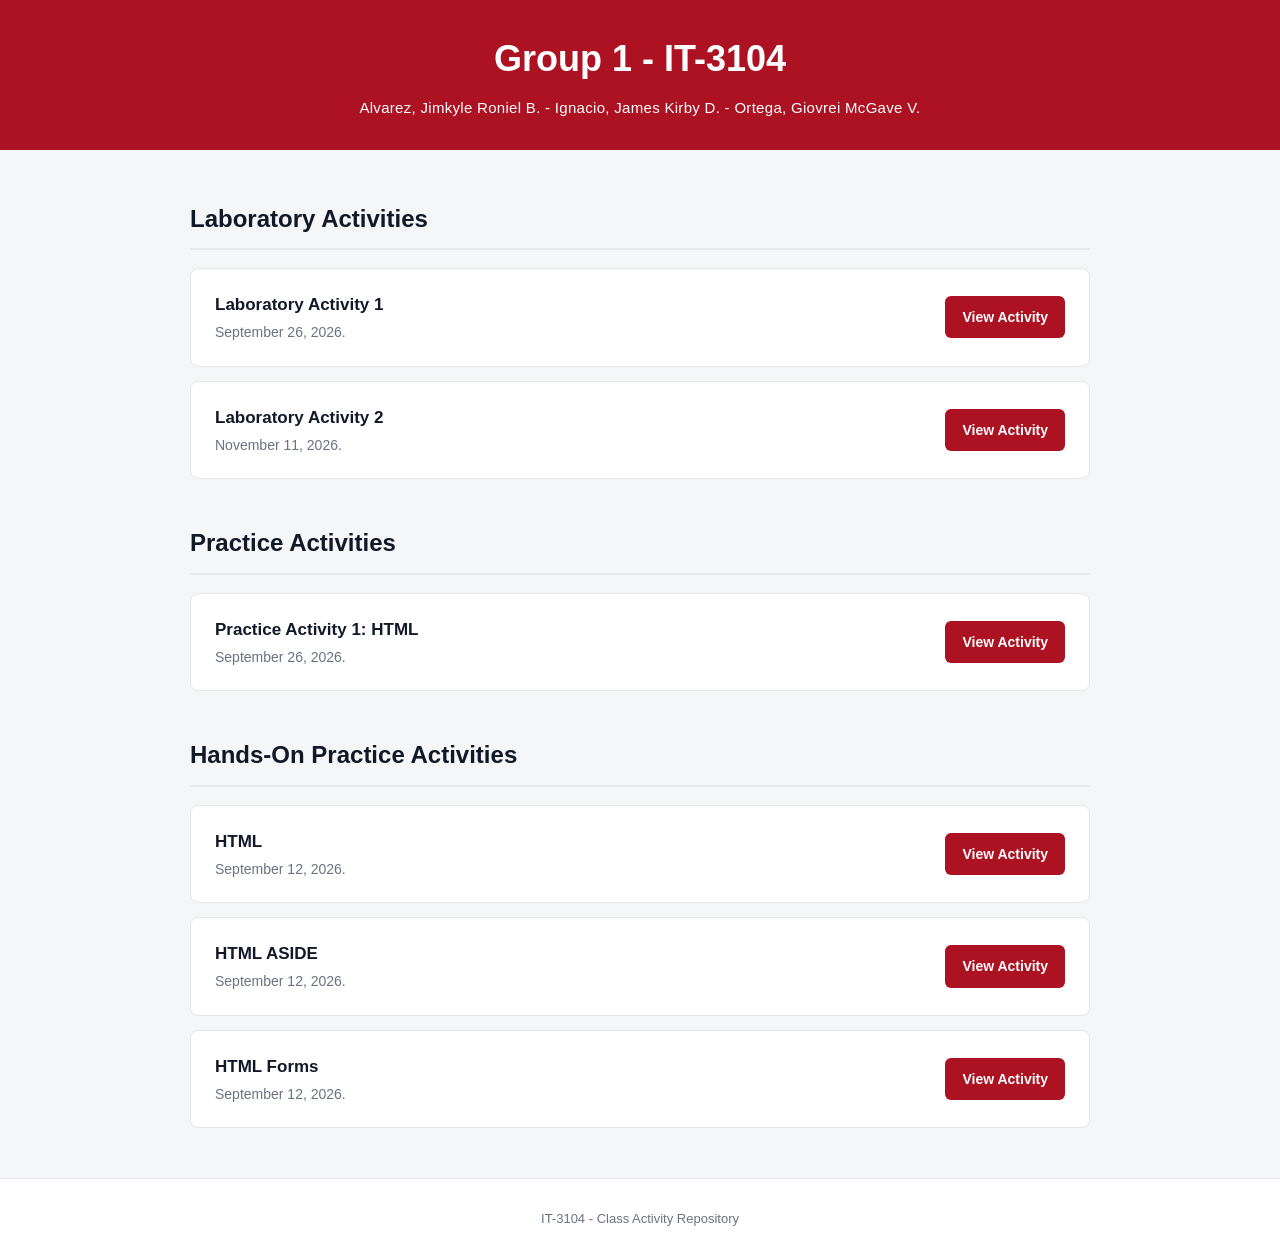
<file: index.html>
<!DOCTYPE html>
<html lang="en">
<head>
    <meta charset="UTF-8">
    <meta name="viewport" content="width=device-width, initial-scale=1.0">
    <title>Class Activity Repository</title>
    <link rel="stylesheet" href="style.css">
</head>

<body>

    <header>
        <div class="header-content">
            <h1>Group 1 - IT-3104</h1>
            <p>Alvarez, Jimkyle Roniel B. - Ignacio, James Kirby D. - Ortega, Giovrei McGave V.</p>
        </div>
    </header>

    <main>

        <section>
            <h2>Laboratory Activities</h2>

            <div class="activity-list">
                <div class="activity-card">
                    <div class="activity-info">
                        <h3>Laboratory Activity 1</h3>
                        <p>September 26, 2026.</p>
                    </div>

                    <a href="LAB ACT/LAB ACT 1/index.html" class="btn">
                        View Activity
                    </a>
                </div>
                
                <div class="activity-card">
                    <div class="activity-info">
                        <h3>Laboratory Activity 2</h3>
                        <p>November 11, 2026.</p>
                    </div>

                    <a href="LAB ACT 2/index.html" class="btn">
                        View Activity
                    </a>
                </div>
            </div>
        </section>


        <section>
            <h2>Practice Activities</h2>

            <div class="activity-list">

                <div class="activity-card">
                    <div class="activity-info">
                        <h3>Practice Activity 1: HTML</h3>
                        <p>September 26, 2026.</p>
                    </div>

                    <a href="LAB PRACTICE/PRAC ACT.html" class="btn">
                        View Activity
                    </a>
                </div>

            </div>
        </section>


        <section>
            <h2>Hands-On Practice Activities</h2>

            <div class="activity-list">

                <div class="activity-card">
                    <div class="activity-info">
                        <h3>HTML</h3>
                        <p>September 12, 2026.</p>
                    </div>

                    <a href="CLASS PRAC/HTML/HTML/practice 1 html.html" class="btn">
                        View Activity
                    </a>
                </div>


                <div class="activity-card">
                    <div class="activity-info">
                        <h3>HTML ASIDE</h3>
                        <p>September 12, 2026.</p>
                    </div>

                    <a href="CLASS PRAC/ASIDE/practice 1 html aside.html" class="btn">
                        View Activity
                    </a>
                </div>


                <div class="activity-card">
                    <div class="activity-info">
                        <h3>HTML Forms</h3>
                        <p>September 12, 2026.</p>
                    </div>

                    <a href="CLASS PRAC/FORMS/html forms.html" class="btn">
                        View Activity
                    </a>
                </div>

            </div>
        </section>

    </main>

    <footer>
        <p>IT-3104 - Class Activity Repository</p>
    </footer>

</body>
</html>
</file>
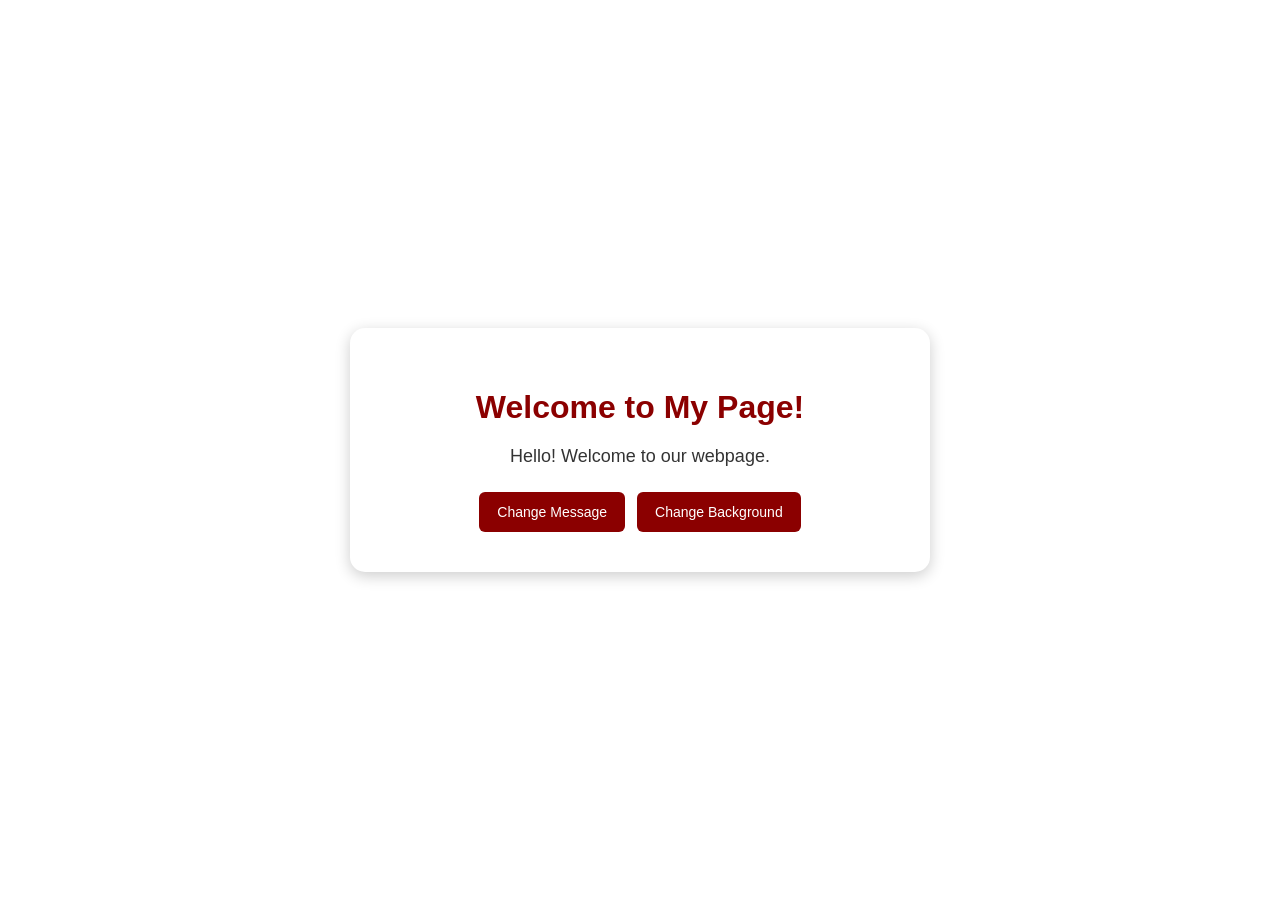
<file: LAB ACT 2/index.html>
<!DOCTYPE html>
<html lang="en">
<head>
    <meta charset="UTF-8">
    <meta name="viewport" content="width=device-width, initial-scale=1.0">
    <title>My First Interactive Page</title>
    <link rel="stylesheet" href="style.css">
</head>
<body>

    <div class="container">
        <h1>Welcome to My Page!</h1>

        <p id="message">
            Hello! Welcome to our webpage.
        </p>

        <div class="buttons">
            <button id="changeMessageBtn">
                Change Message
            </button>

            <button id="changeBgBtn">
                Change Background
            </button>
        </div>
    </div>

    <script src="script.js"></script>
</body>
</html>
</file>
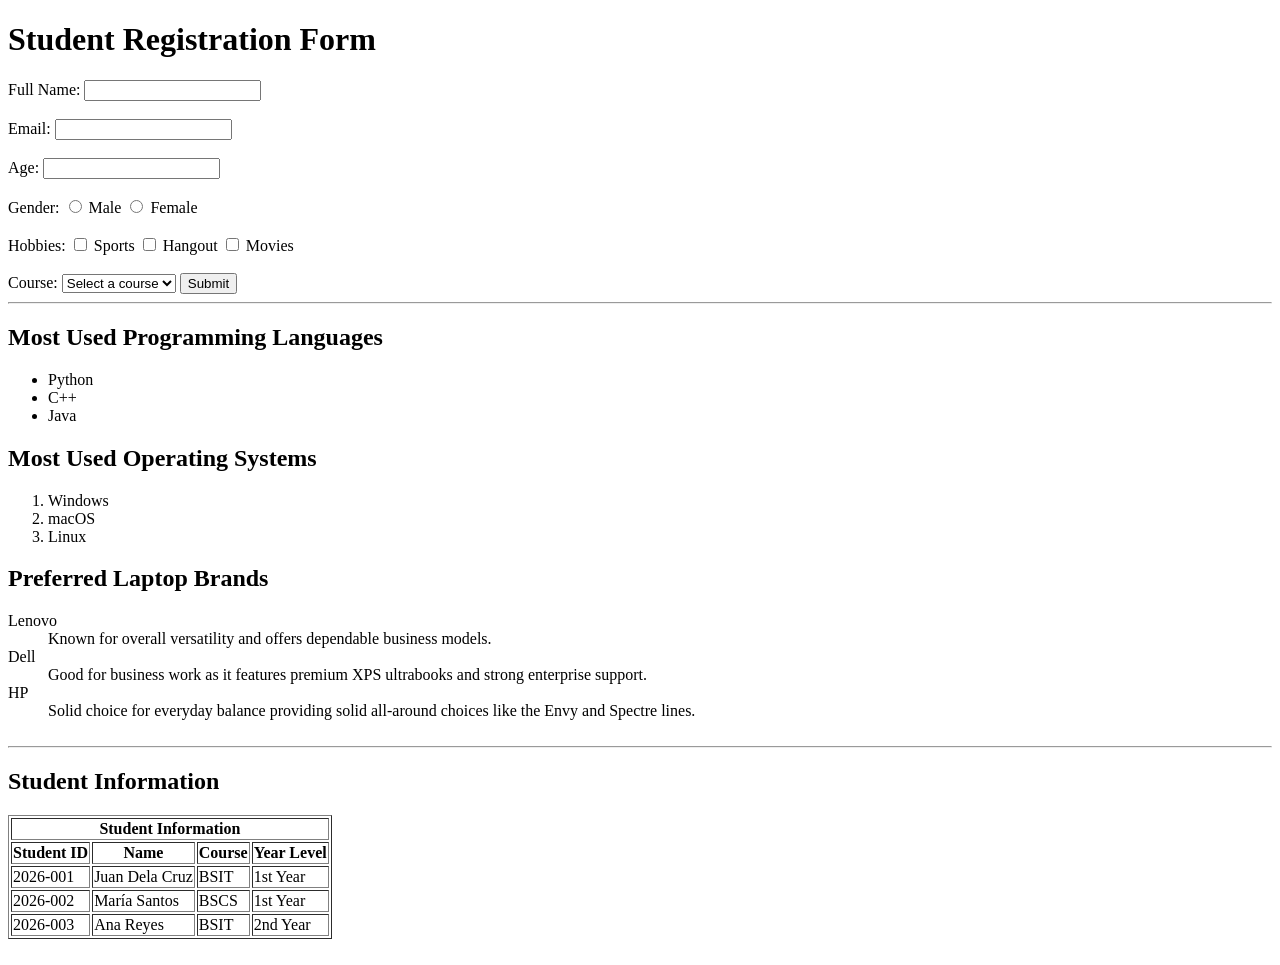
<file: LAB ACT/LAB ACT 1/index.html>
<!DOCTYPE html>
<html>
    <head>
        <title>Student Registration</title>
    </head>
    <body>
        <h1>Student Registration Form</h1>
        <div>
            <form>
                <label for="fullname">Full Name: </label>
                <input type="text" id="fullname" name="fullname" required>
                    <br>
                    <br>
                <label for="email">Email: </label>
                <input type="email" id="email" name="email" required>
                    <br>
                    <br>
                <label for="age">Age: </label>
                <input type="number" id="age" name="age" required>
                    <br>
                    <br>
                <label>Gender: </label>
                <input type="radio" id="male" name="gender" value="male" required>
                <label for="male">Male </label>
                <input type="radio" id="female" name="gender" value="female" required>
                <label for="female">Female </label>
                    <br>
                    <br>
                <label>Hobbies: </label>
                <input type="checkbox" id="sports" name="sports" value="sports">
                <label for="sports">Sports </label>
                <input type="checkbox" id="hangout" name="hangout" value="hangout">
                <label for="hangout">Hangout </label>
                <input type="checkbox" id="movies" name="movies" value="movies">
                <label for="movies">Movies </label>
                    <br>
                    <br>
                <label>Course: </label>
                <select id="course" name="course" required>
                <option value="">Select a course</option>
                <option value="bsit">BSIT</option>
                <option value="bscs">BSCS</option>
                <option value="bsee">BSEE</option>
                <option value="bsce">BSCE</option>
                <option value="bsme">BSME</option>
                <option value="bsece">BSECE</option>
                <option value="bscpe">BSCpE</option>
                <option value="bsie">BSIE</option>
                <option value="bsche">BSChE</option>
                </select>
                <button type="submit">Submit</button>
                    <br>
                    <hr>
            </form>
        </div>
        <div>
            <h2>Most Used Programming Languages</h2>
            <ul>
                <li>Python</li>
                <li>C++</li>
                <li>Java</li>
            </ul>
            <h2>Most Used Operating Systems</h2>
            <ol>
                <li>Windows</li>
                <li>macOS</li>
                <li>Linux</li>
            </ol>
            <h2>Preferred Laptop Brands</h2>
            <dl>
                <dt>Lenovo</dt>
                <dd>Known for overall versatility and offers dependable business models.</dd>
                <dt>Dell</dt>
                <dd>Good for business work as it features premium XPS ultrabooks and strong enterprise support.</dd>
                <dt>HP</dt>
                <dd>Solid choice for everyday balance providing solid all-around choices like the Envy and Spectre lines.</dd>
            <br>
            <hr>
        </div>
            <h2>Student Information</h2>
            <table border="1">
                <tr>
                    <th colspan="4">Student Information</th>
                </tr>
                <tr>
                    <th>Student ID</th>
                    <th>Name</th>
                    <th>Course</th>
                    <th>Year Level</th>
                </tr>
                <tr>
                    <td>2026-001</td>
                    <td>Juan Dela Cruz</td>
                    <td>BSIT</td>
                    <td>1st Year</td>
                </tr>
                <tr>
                    <td>2026-002</td>
                    <td>María Santos</td>
                    <td>BSCS</td>
                    <td>1st Year</td>
                </tr>
                <tr>
                    <td>2026-003</td>
                    <td>Ana Reyes</td>
                    <td>BSIT</td>
                    <td>2nd Year</td>
                </tr>
            </table>
            <br>
        </div>
    </body>
</html>
</file>
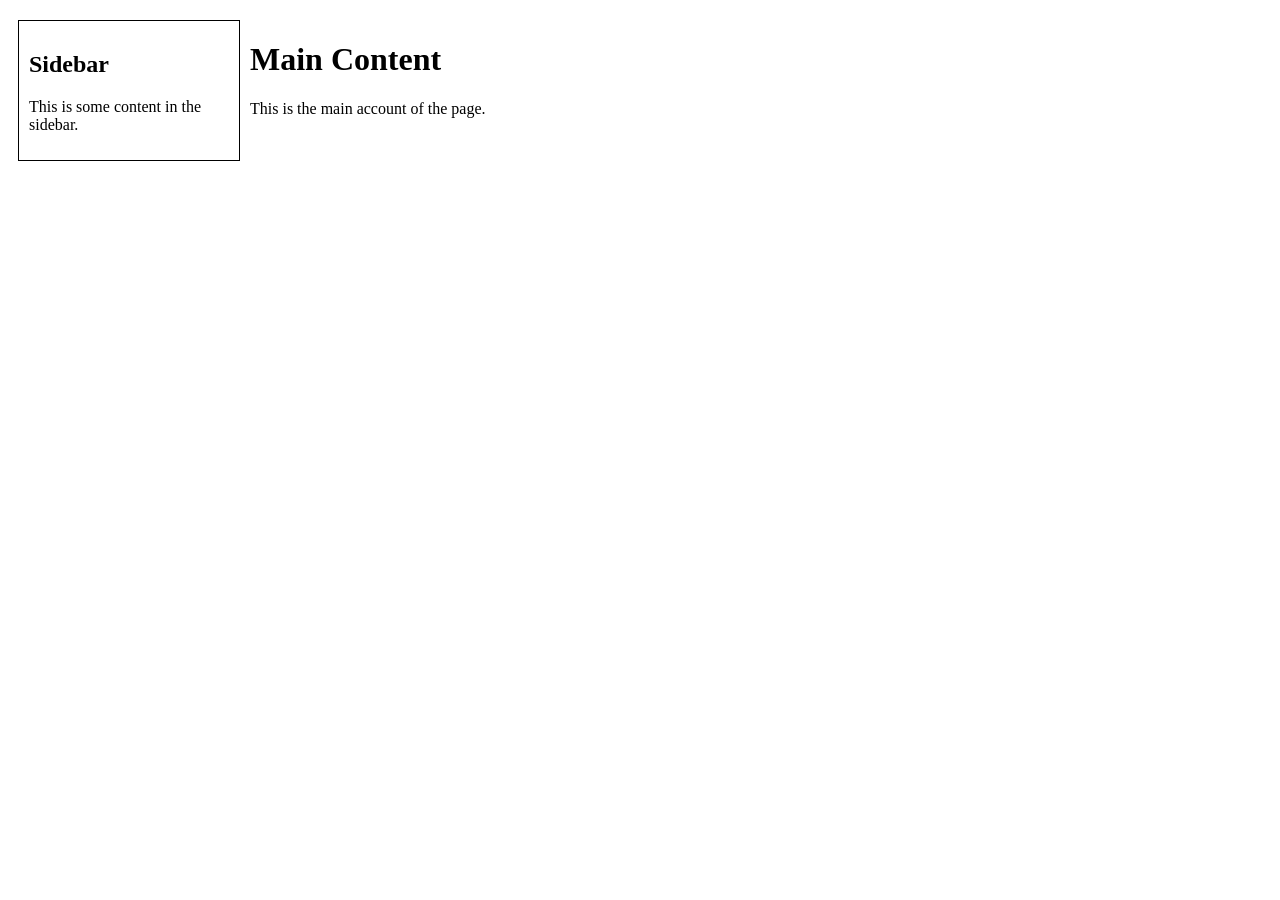
<file: CLASS PRAC/ASIDE/practice 1 html aside.html>
<html>
<head>
    <title>
        Aside
    </title>
<style>
    main {
        padding: 10px;
        margin: 10px;
    }

    aside {
        width: 200px;
        border: 1px solid #000000;
        padding: 10px;
        margin: 10px;
        float: left;
    }

</style>
<body>
    <aside>
        <h2>Sidebar</h2>
        <p>This is some content in the sidebar.</p>
    </aside>
    <main>
        <h1>Main Content</h1>
        <p>This is the main account of the page.</p>
    </main>
</body>
</html>
</file>
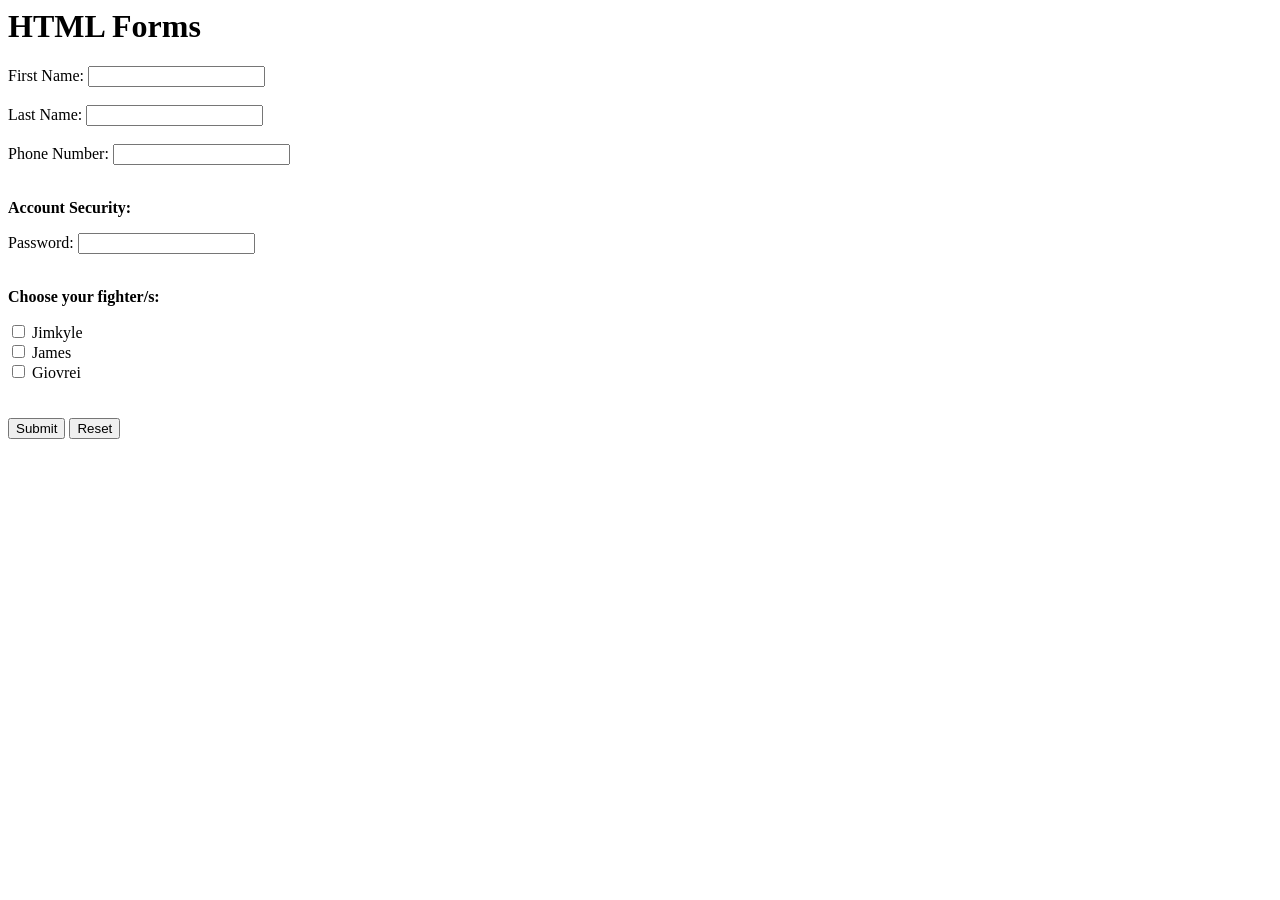
<file: CLASS PRAC/FORMS/html forms.html>
<head>
    <title>
    HTML Forms
    </title>
</head>

<body>
    <h1>HTML Forms</h1>
    <form>
        <label for="firstname">First Name: </label>
        <input type="text" name="firstname" id="firstname">
    <br>
    <br>
        <label for="lastname">Last Name: </label>
        <input type="text" name="lastname" id="lastname">
    <br>
    <br>
        <label for="phone">Phone Number: </label>
        <input type="tel" id="phone" pattern="[0-9]{4}-[0-9]{3}-[0-9]{4}">
    <br>
    <br>
        <p><b>Account Security:</b></p>
        <label for="password">Password: </label>
        <input type="password" name="password" id="password">
    <br>
    <br>
        <p><b>Choose your fighter/s: </b></p>
        <input type="checkbox" id="char1" name="char1" value="Jimkyle">
        <label for="char1">Jimkyle</label><br>

        <input type="checkbox" id="char2" name="char2" value="James">
        <label for="char2">James</label><br>

        <input type="checkbox" id="char3" name="char3" value="Giovrei">
        <label for="char3">Giovrei</label><br>    
    <br>
    <br>
        <button type="submit">Submit</button>
        <button type="Reset">Reset</button>
    </form>
</body>
</file>
<file: style.css>
* {
    margin: 0;
    padding: 0;
    box-sizing: border-box;
    --accent: #4f46e5;
}

body {
    font-family: Arial, Helvetica, sans-serif;
    background: #f5f6f8;
    color: #222;
    line-height: 1.6;
}

header {
    background: #ad1222;
    color: white;
    padding: 30px 20px;
    text-align: center;
}

.header-content {
    max-width: 900px;
    margin: auto;
}

header h1 {
    font-size: 36px;
    margin-bottom: 8px;
    font-weight: 700;
}

header p {
    font-size: 15px;
    color: white;
    letter-spacing: 0.3px;
}

main {
    width: 90%;
    max-width: 900px;
    margin: 50px auto;
}

section {
    margin-bottom: 45px;
}

section h2 {
    font-size: 24px;
    margin-bottom: 18px;
    color: #111827;
    border-bottom: 2px solid #e5e7eb;
    padding-bottom: 10px;
}

.activity-list {
    display: flex;
    flex-direction: column;
    gap: 14px;
}

.activity-card {
    background: white;
    border: 1px solid #e5e7eb;
    border-radius: 8px;
    padding: 22px 24px;
    display: flex;
    align-items: center;
    justify-content: space-between;
    gap: 20px;
    transition: 0.2s ease;
}

.activity-card:hover {
    border-color: #9ca3af;
    transform: translateY(-2px);
}

.activity-info h3 {
    font-size: 17px;
    color: #111827;
    margin-bottom: 3px;
}

.activity-info p {
    font-size: 14px;
    color: #6b7280;
}

.btn {
    background: #ad1222;
    color: white;
    text-decoration: none;
    padding: 10px 17px;
    border-radius: 6px;
    font-size: 14px;
    font-weight: 600;
    white-space: nowrap;
    transition: 0.2s ease;
}

.btn:hover {
    background: #374151;
}

footer {
    text-align: center;
    padding: 30px 20px;
    color: #6b7280;
    font-size: 13px;
    border-top: 1px solid #e5e7eb;
    background: white;
}

@media (max-width: 600px) {

    header {
        padding: 40px 15px;
    }

    header h1 {
        font-size: 28px;
    }

    header p {
        font-size: 12px;
    }

    main {
        width: 92%;
        margin: 35px auto;
    }

    section h2 {
        font-size: 21px;
    }

    .activity-card {
        flex-direction: column;
        align-items: flex-start;
    }

    .btn {
        width: 100%;
        text-align: center;
    }
}
</file>
<file: LAB ACT 2/style.css>
body {
    font-family: Arial, sans-serif;
    background-color: white;
    text-align: center;
    min-height: 100vh;
    display: flex;
    justify-content: center;
    align-items: center;
    margin: 0;
    transition: background-color 0.5s;
}

.container {
    background-color: white;
    padding: 40px;
    border-radius: 15px;
    box-shadow: 0 4px 15px rgba(0, 0, 0, 0.2);
    width: 80%;
    max-width: 500px;
}

h1 {
    color: darkred;
    margin-bottom: 20px;
}

p {
    font-size: 18px;
    color: #333;
    margin-bottom: 25px;
}

.buttons {
    display: flex;
    justify-content: center;
    gap: 12px;
    flex-wrap: wrap;
}

button {
    background-color: darkred;
    color: white;
    padding: 12px 18px;
    border: none;
    border-radius: 6px;
    cursor: pointer;
    font-size: 14px;
    transition: 0.3s;
}

button:hover {
    background-color: orange;
    color: black;
    transform: scale(1.05);
}
</file>
